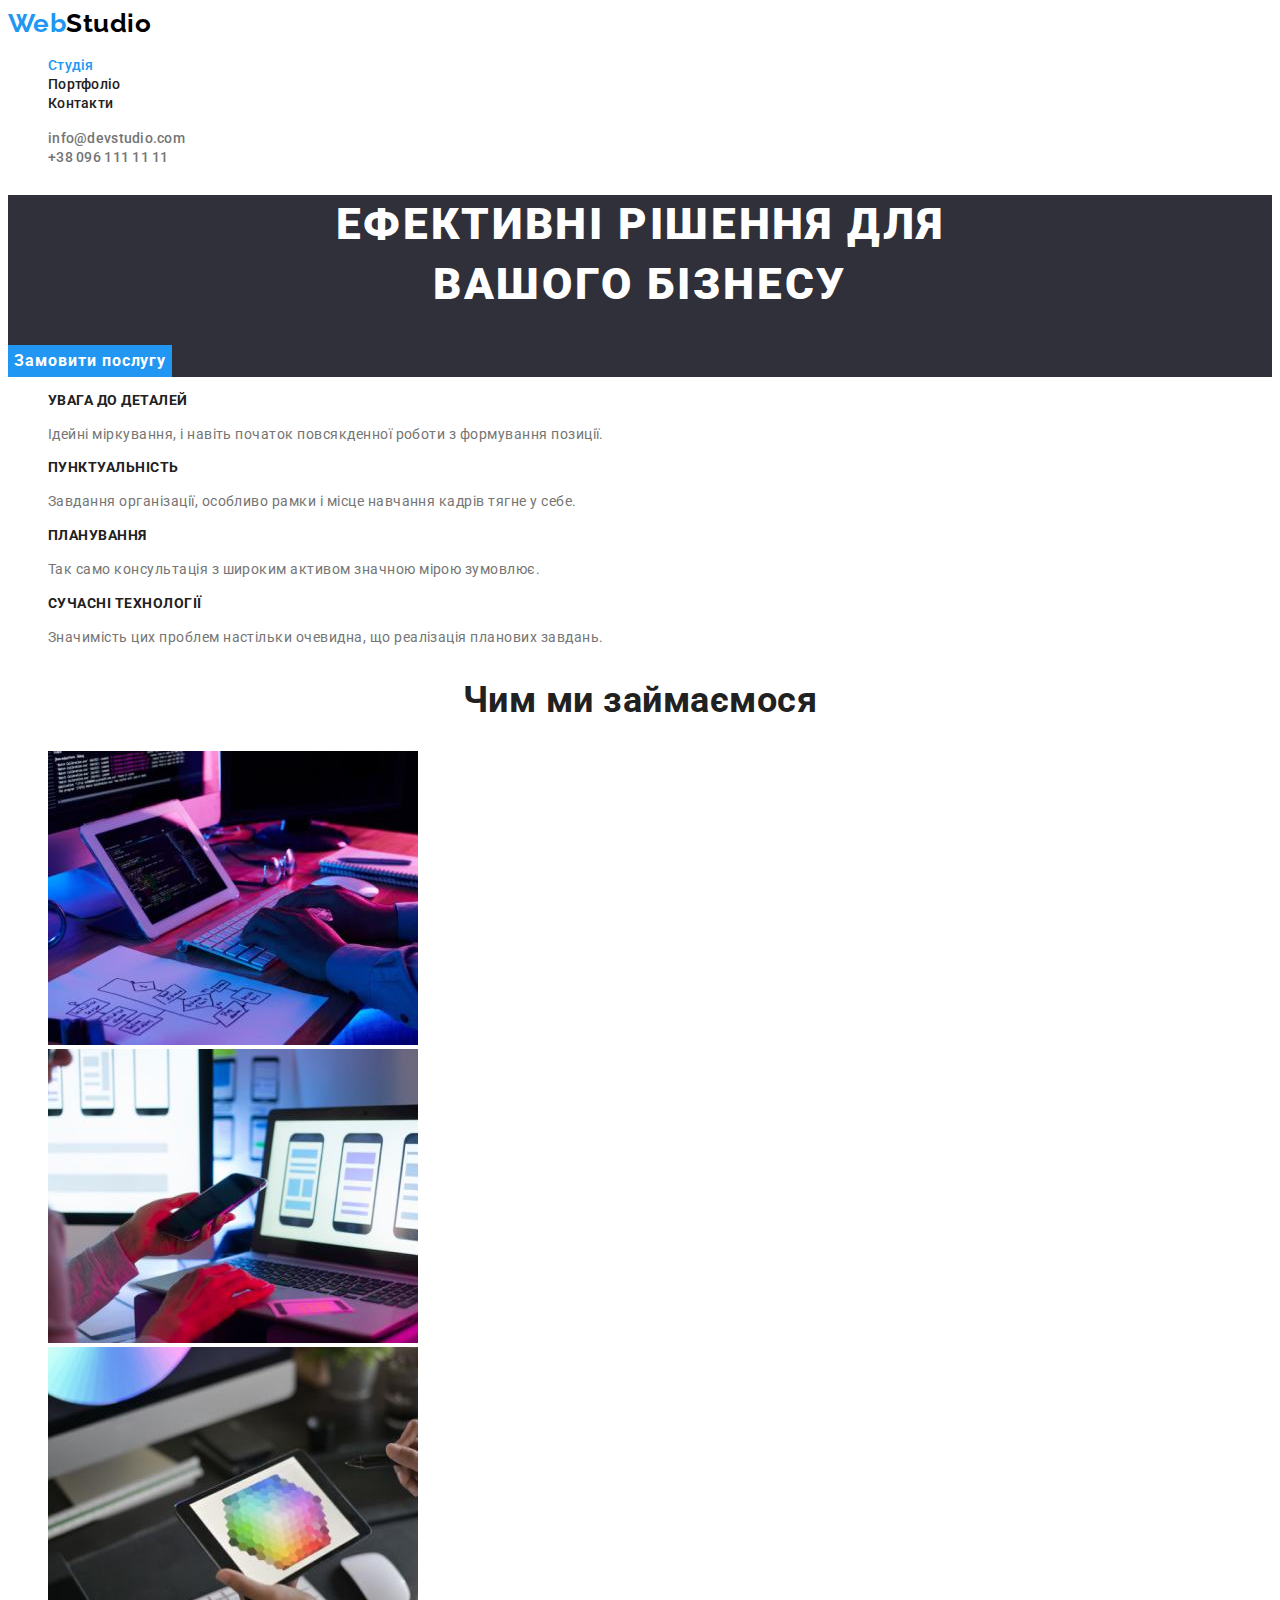
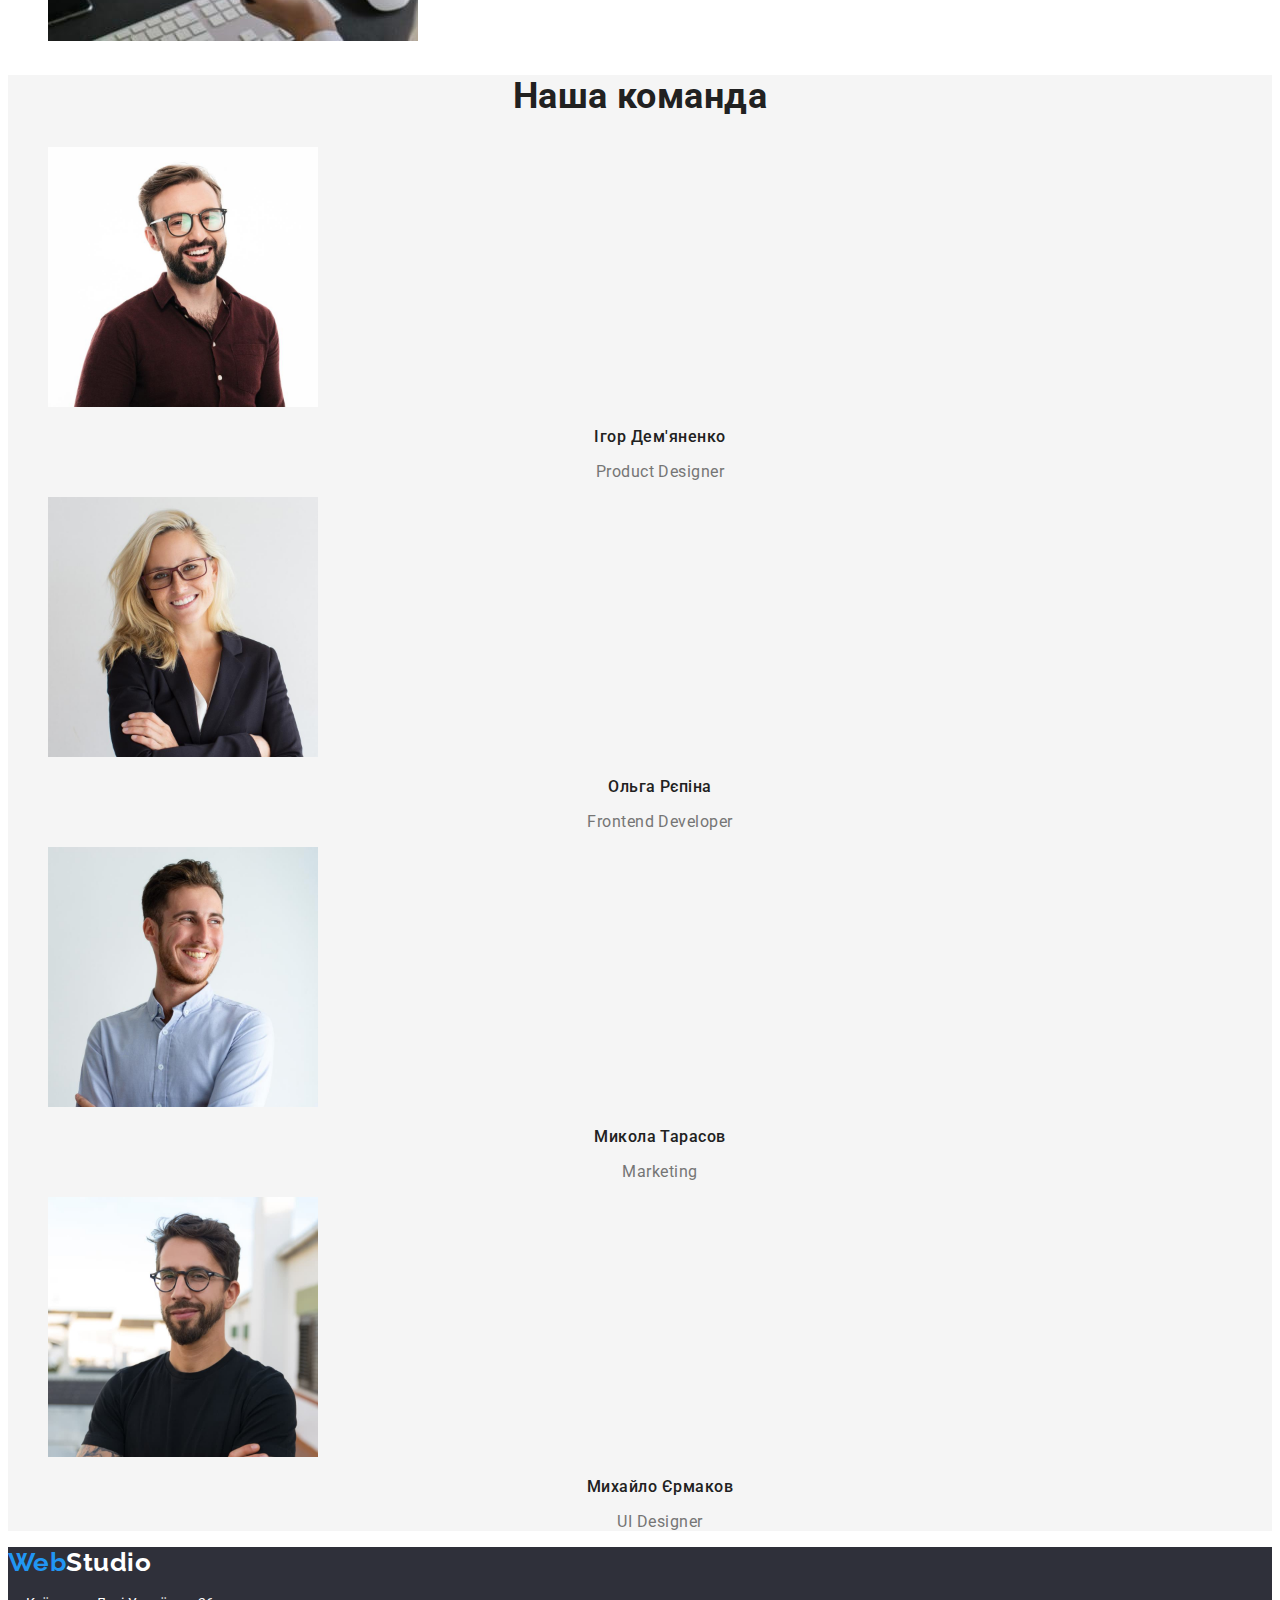
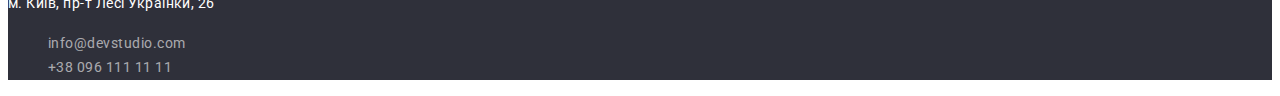
<file: index.html>
<!DOCTYPE html>
<html lang="uk">
  <head>
    <meta charset="UTF-8" />
    <meta http-equiv="X-UA-Compatible" content="IE=edge" />
    <meta name="viewport" content="width=device-width, initial-scale=1.0" />
    <title>Студія</title>
    <link rel="stylesheet" href="./css/styles.css" />
    <link rel="preconnect" href="https://fonts.googleapis.com" />
    <link rel="preconnect" href="https://fonts.gstatic.com" crossorigin />
    <link
      href="https://fonts.googleapis.com/css2?family=Raleway:wght@700&family=Roboto:wght@400;500;700;900&display=swap"
      rel="stylesheet"
    />
  </head>
  <body>
    <!--header-->
    <header class="header">
      <!--main navigation-->
      <nav>
        <a class="logo-header" lang="en" href="index.html">
          <span class="logo-part">Web</span>Studio</a
        >

        <ul class="site-nav list">
          <li><a class="link current" href="#">Студія</a></li>

          <li>
            <a class="link" href="./portfolio.html">Портфоліо</a>
          </li>
          <li><a class="link" href="#">Контакти</a></li>
        </ul>
      </nav>
      <ul class="contacts list">
        <li>
          <a class="link" lang="en" href="mailto:info@devstudio.com"
            >info@devstudio.com</a
          >
        </li>
        <li><a class="link" href="tel:+380961111111">+38 096 111 11 11</a></li>
      </ul>
    </header>

    <!--section Hero, для майбутнього оформлення великого чорного квадрата-->
    <main>
      <section class="hero">
        <h1 class="hero-title">
          ефективні рішення для <br />
          вашого бізнесу
        </h1>
        <button type="button" class="primary-button">Замовити послугу</button>
      </section>

      <!--section 1-->
      <section>
        <h2 hidden class="section-title">Особливості</h2>
        <ul class="list">
          <li>
            <h3 class="section-subtitle">увага до деталей</h3>
            <p class="feature">
              Ідейні міркування, і навіть початок повсякденної роботи з
              формування позиції.
            </p>
          </li>
          <li>
            <h3 class="section-subtitle">пунктуальність</h3>
            <p class="feature">
              Завдання організації, особливо рамки і місце навчання кадрів тягне
              у себе.
            </p>
          </li>

          <li>
            <h3 class="section-subtitle">планування</h3>
            <p class="feature">
              Так само консультація з широким активом значною мірою зумовлює.
            </p>
          </li>

          <li>
            <h3 class="section-subtitle">сучасні технології</h3>
            <p class="feature">
              Значимість цих проблем настільки очевидна, що реалізація планових
              завдань.
            </p>
          </li>
        </ul>
      </section>

      <!--section 2 -->
      <section>
        <h2 class="section-title">Чим ми займаємося</h2>
        <ul class="list">
          <li>
            <img
              src="./images/img-1.jpg"
              alt="Десктопні додатки"
              width="370"
              height="294"
            />
          </li>
          <li>
            <img
              src="./images/img-2.jpg"
              alt="Мобільні додатки"
              width="370"
              height="294"
            />
          </li>
          <li>
            <img
              src="./images/img-3.jpg"
              alt="Дизайнерські рішення"
              width="370"
              height="294"
            />
          </li>
        </ul>
      </section>

      <!--section 3-->
      <section class="our-team">
        <h2 class="section-title">Наша команда</h2>
        <ul class="list">
          <li>
            <img
              src="./images/igor-demianenko.jpg"
              alt="Ігор Дем'яненко"
              width="270"
              height="260"
            />
            <h3 class="section-subtitle name">ігор дем'яненко</h3>
            <p lang="en" class="job-title">Product Designer</p>
          </li>

          <li>
            <img
              src="./images/olga-riepina.jpg"
              alt="Ольга Рєпіна"
              width="270"
              height="260"
            />
            <h3 class="section-subtitle name">ольга рєпіна</h3>
            <p lang="en" class="job-title">Frontend Developer</p>
          </li>

          <li>
            <img
              src="./images/mykola-tarasov.jpg"
              alt="Микола Тарасов"
              width="270"
              height="260"
            />
            <h3 class="section-subtitle name">микола тарасов</h3>
            <p lang="en" class="job-title">Marketing</p>
          </li>

          <li>
            <img
              src="./images/mykhailo-iermakov.jpg"
              alt="Михайло Єрмаков"
              width="270"
              height="260"
            />
            <h3 class="section-subtitle name">михайло єрмаков</h3>
            <p lang="en" class="job-title">UI Designer</p>
          </li>
        </ul>
      </section>
    </main>
    <!--footer-->
    <footer class="footer">
      <a class="logo-footer" lang="en" href="index.html">
        <span class="logo-part">Web</span>Studio</a
      >
      <address>
        <p class="physical-address">м. Київ, пр-т Лесі Українки, 26</p>
        <ul class="list">
          <li>
            <a href="mailto:info@devstudio.com" class="footer-contact"
              >info@devstudio.com</a
            >
          </li>
          <li>
            <a href="tel:+380961111111" class="footer-contact"
              >+38 096 111 11 11</a
            >
          </li>
        </ul>
      </address>
    </footer>
  </body>
</html>
</file>
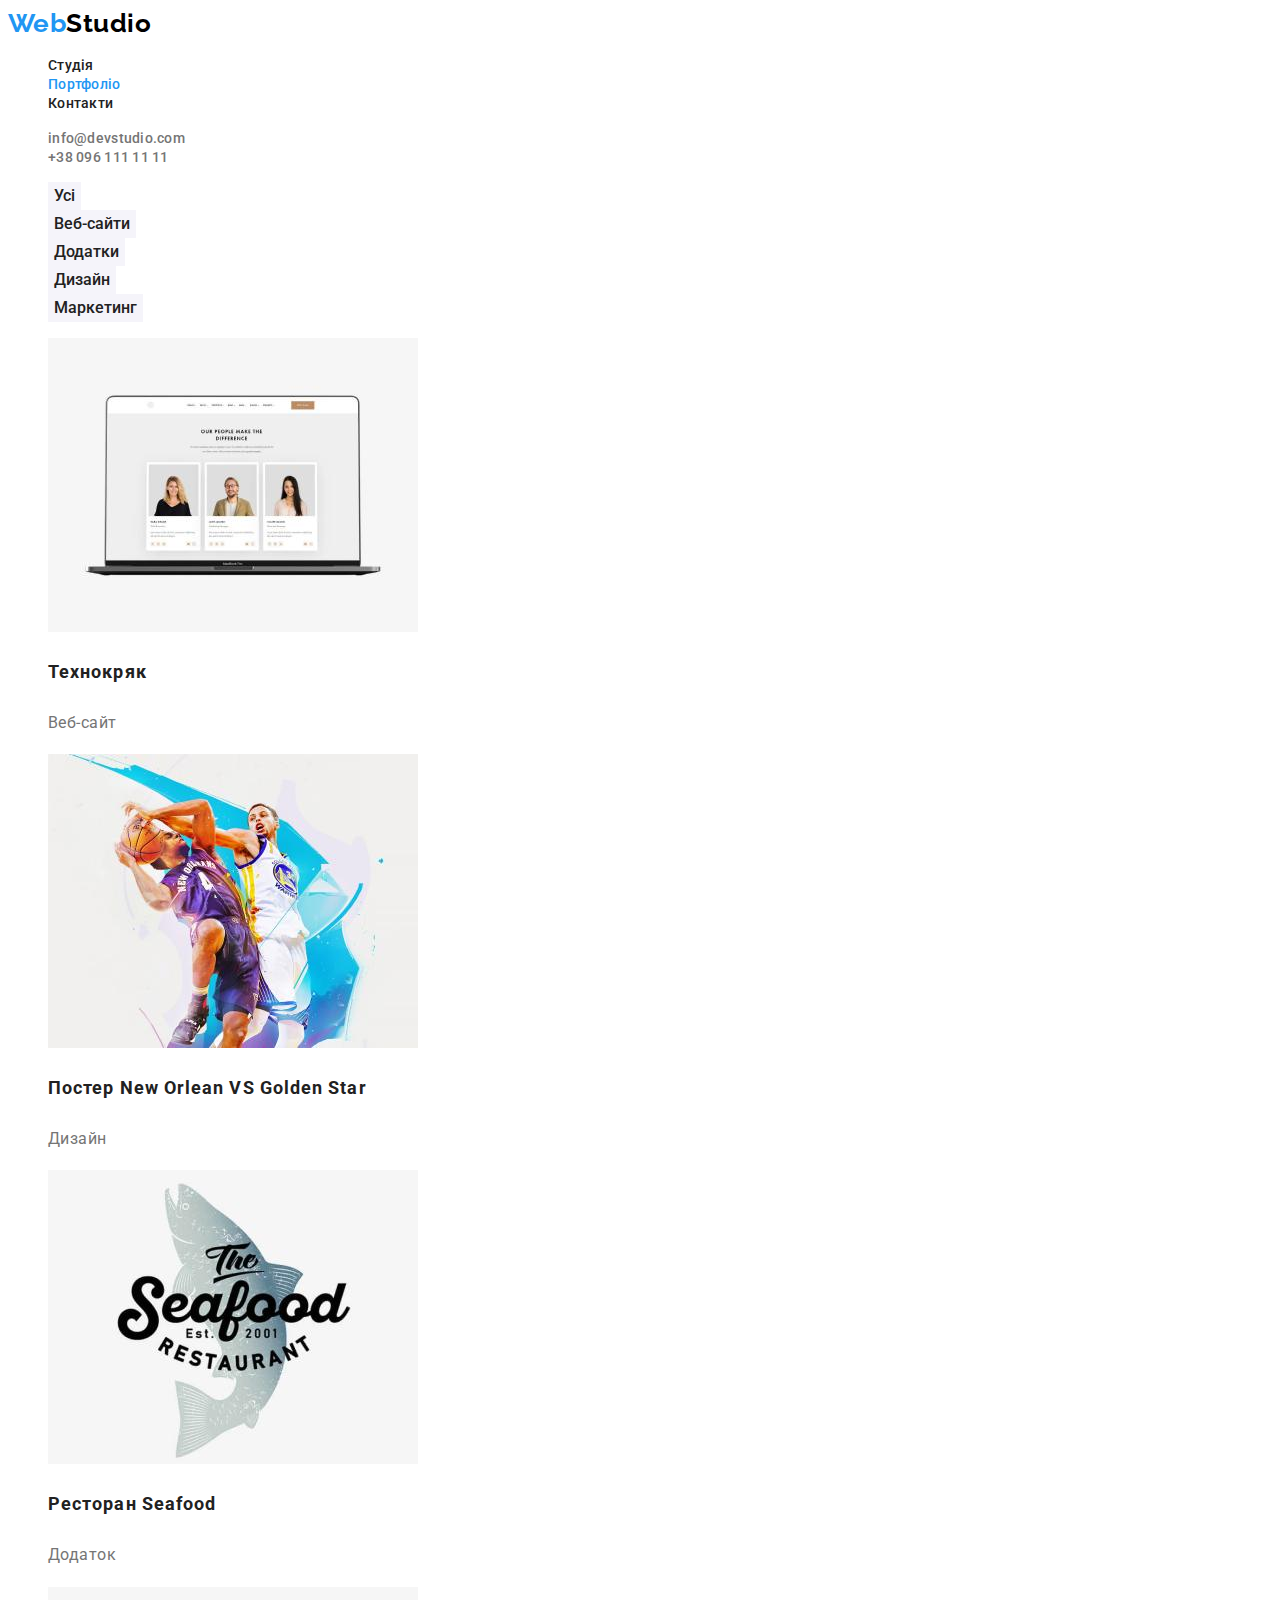
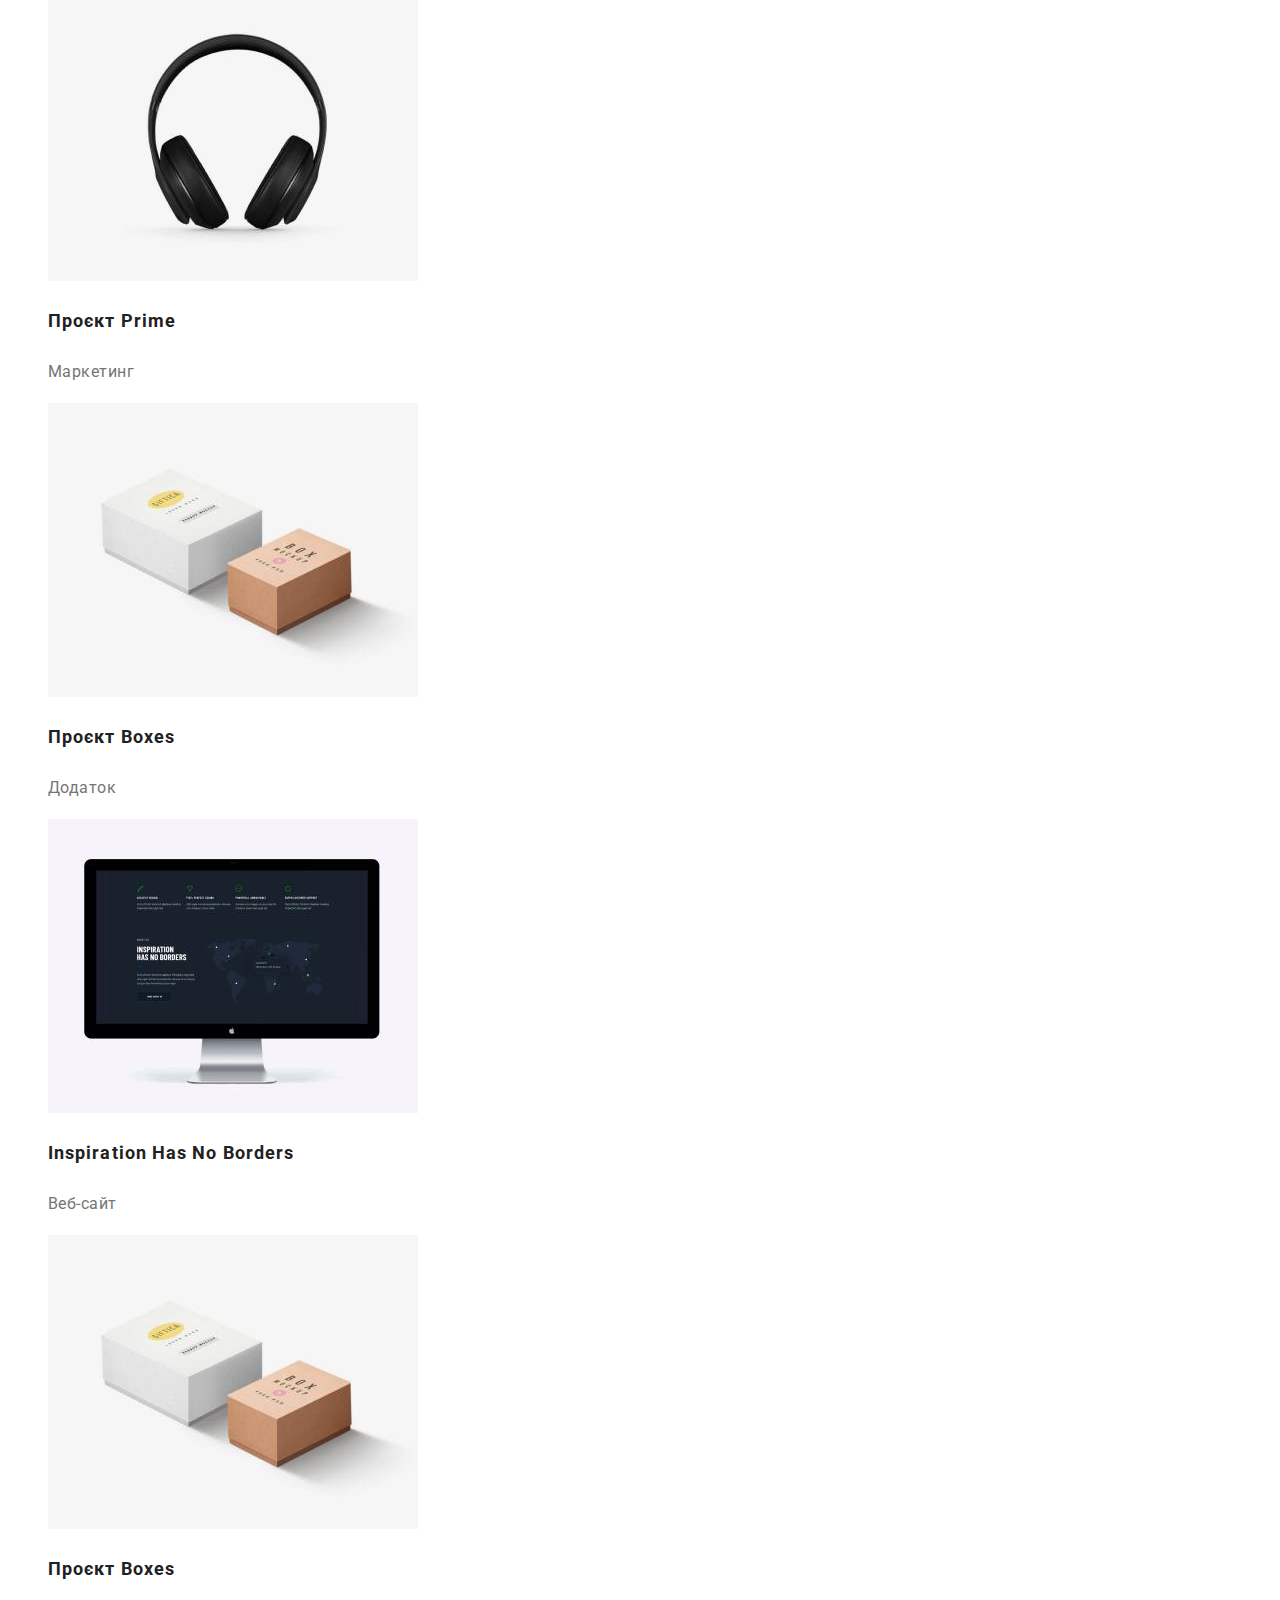
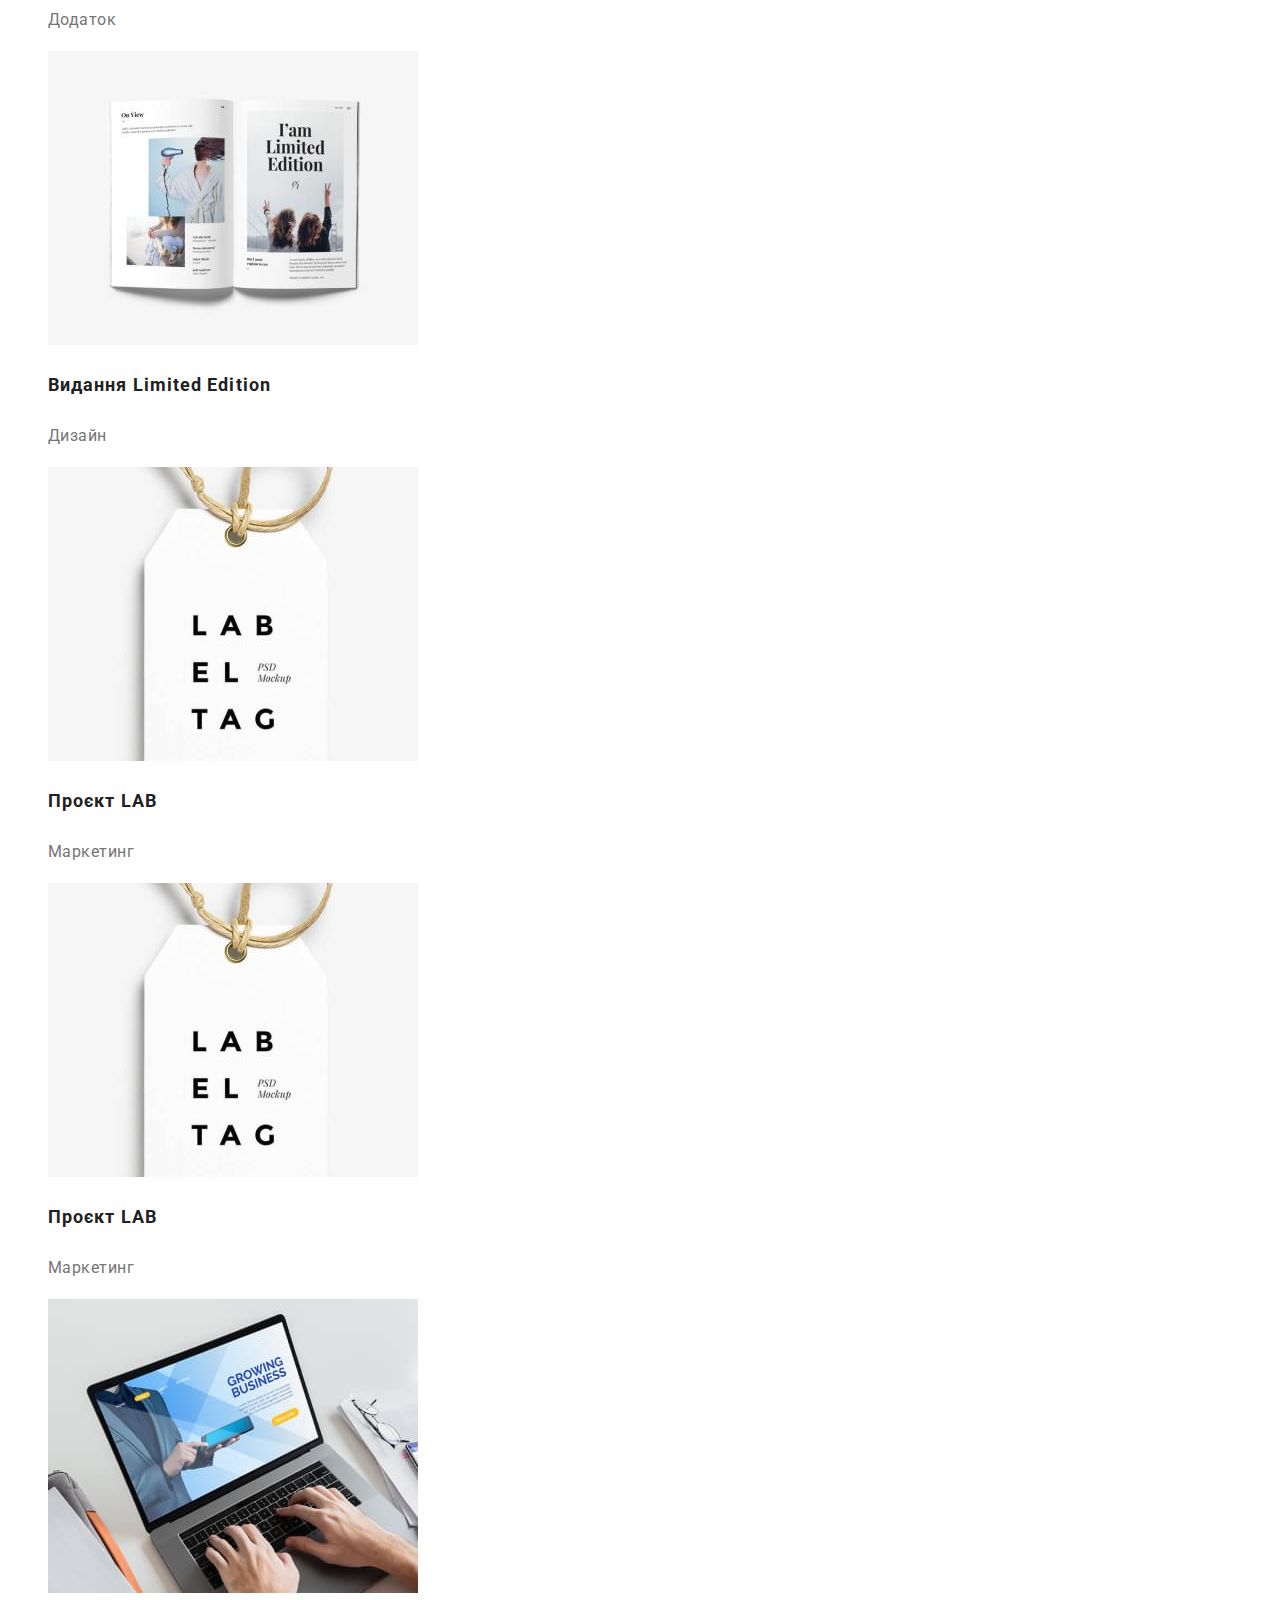
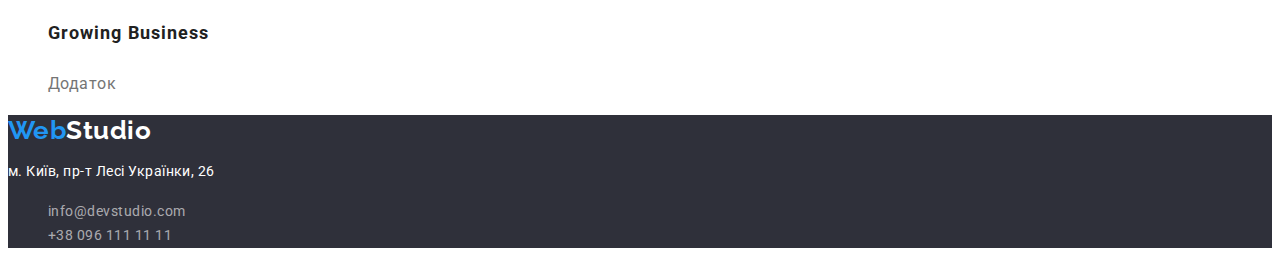
<file: portfolio.html>
<!DOCTYPE html>
<html lang="uk">
  <head>
    <meta charset="UTF-8" />
    <meta http-equiv="X-UA-Compatible" content="IE=edge" />
    <meta name="viewport" content="width=device-width, initial-scale=1.0" />
    <title>Document</title>
    <link rel="stylesheet" href="./css/styles.css" />
    <link rel="preconnect" href="https://fonts.googleapis.com" />
    <link rel="preconnect" href="https://fonts.gstatic.com" crossorigin />
    <link
      href="https://fonts.googleapis.com/css2?family=Raleway:wght@700&family=Roboto:wght@400;500;700;900&display=swap"
      rel="stylesheet"
    />
  </head>
  <body>
    <!--header-->
    <header class="header">
      <!--main navigation-->
      <nav>
        <a class="logo-header" lang="en" href="index.html">
          <span class="logo-part">Web</span>Studio</a
        >

        <ul class="site-nav list">
          <li><a class="link" href="./index.html">Студія</a></li>

          <li>
            <a class="link current" href="./portfolio.html" target="_blank"
              >Портфоліо</a
            >
          </li>
          <li><a class="link" href="#">Контакти</a></li>
        </ul>
      </nav>
      <ul class="contacts list">
        <li>
          <a class="link" lang="en" href="mailto:info@devstudio.com"
            >info@devstudio.com</a
          >
        </li>
        <li><a class="link" href="tel:+380961111111">+38 096 111 11 11</a></li>
      </ul>
    </header>

    <!--main-->
    <main>
      <!--section 1 проєкти-->
      <section>
        <h1 hidden>Наші проєкти</h1>
        <!--фільтри-->
        <ul class="secondary list">
          <li><button type="button" class="secondary-button">Усі</button></li>
          <li>
            <button type="button" class="secondary-button">Веб-сайти</button>
          </li>
          <li>
            <button type="button" class="secondary-button">Додатки</button>
          </li>
          <li>
            <button type="button" class="secondary-button">Дизайн</button>
          </li>
          <li>
            <button type="button" class="secondary-button">Маркетинг</button>
          </li>
        </ul>
        <!--список проєктів-->
        <ul class="list">
          <li>
            <a href="#">
              <img
                src="./images/technokriak.jpg"
                alt="Фотограії членів команди з описом"
                width="370"
                height="294"
              />
              <h3 class="section-subtitle portfolio">технокряк</h3>
              <p class="product">Веб-сайт</p>
            </a>
          </li>

          <li>
            <a href="#">
              <img
                src="./images/poster-new-orlean.jpg"
                alt="Гравець команди Нью-Орлеан та гравець команди Голден Стар"
                width="370"
                height="294"
              />
              <h3 class="section-subtitle portfolio">
                постер new orlean
                <span class="transform-except">vs</span> golden star
              </h3>
              <p class="product">Дизайн</p>
            </a>
          </li>

          <li>
            <a href="#">
              <img
                src="./images/seafood-restaurant.jpg"
                alt="Логотип ресторану Сіфуд на фоні риби"
                width="370"
                height="294"
              />
              <h3 class="section-subtitle portfolio">Ресторан Seafood</h3>
              <p class="product">Додаток</p>
            </a>
          </li>

          <li>
            <a href="#">
              <img
                src="./images/prime-project.jpg"
                alt="Чорна гарнітура"
                width="370"
                height="294"
              />
              <h3 class="section-subtitle portfolio">Проєкт Prime</h3>
              <p class="product">Маркетинг</p>
            </a>
          </li>

          <li>
            <a href="#">
              <img
                src="./images/boxes-project.jpg"
                alt="Біла та коричнева коробки"
                width="370"
                height="294"
              />
              <h3 class="section-subtitle portfolio">Проєкт Boxes</h3>
              <p class="product">Додаток</p>
            </a>
          </li>

          <li>
            <a href="#">
              <img
                src="./images/imagination.jpg"
                alt="Монітор Мак"
                width="370"
                height="294"
              />
              <h3 lang="en" class="section-subtitle portfolio">
                Inspiration has no Borders
              </h3>
              <p class="product">Веб-сайт</p>
            </a>
          </li>

          <li>
            <a href="#">
              <img
                src="./images/boxes-project.jpg"
                alt="Біла та коричнева коробки"
                width="370"
                height="294"
              />
              <h3 class="section-subtitle portfolio">Проєкт Boxes</h3>
              <p class="product">Додаток</p>
            </a>
          </li>

          <li>
            <a href="#">
              <img
                src="./images/limited-edition.jpg"
                alt="Сторінки розгорнутого журналу"
                width="370"
                height="294"
              />
              <h3 class="section-subtitle portfolio">
                Видання Limited Edition
              </h3>
              <p class="product">Дизайн</p>
            </a>
          </li>

          <li>
            <a href="#">
              <img
                src="./images/lab-project.jpg"
                alt="Чорно-біла етикетка"
                width="370"
                height="294"
              />
              <h3 class="section-subtitle portfolio">
                Проєкт <span class="transform-except">LAB</span>
              </h3>
              <p class="product">Маркетинг</p>
            </a>
          </li>

          <li>
            <a href="#">
              <img
                src="./images/lab-project.jpg"
                alt="Чорно-біла етикетка"
                width="370"
                height="294"
              />
              <h3 class="section-subtitle portfolio">Проєкт LAB</h3>
              <p class="product">Маркетинг</p>
            </a>
          </li>

          <li>
            <a href="#">
              <img
                src="./images/growing-business.jpg"
                alt="Дві руки друкують на клавіатурі ноутбука"
                width="370"
                height="294"
              />
              <h3 lang="en" class="section-subtitle portfolio">
                Growing Business
              </h3>
              <p class="product">Додаток</p>
            </a>
          </li>
        </ul>
      </section>
    </main>

    <!--footer-->
    <footer class="footer">
      <a class="logo-footer" lang="en" href="index.html">
        <span class="logo-part">Web</span>Studio</a
      >
      <address>
        <p class="physical-address">м. Київ, пр-т Лесі Українки, 26</p>
        <ul class="list">
          <li>
            <a href="mailto:info@devstudio.com" class="footer-contact"
              >info@devstudio.com</a
            >
          </li>
          <li>
            <a href="tel:+380961111111" class="footer-contact"
              >+38 096 111 11 11</a
            >
          </li>
        </ul>
      </address>
    </footer>
  </body>
</html>
</file>
<file: css/styles.css>
:root {
  --primary-text-color: #757575;
  --section-title-color: #212121;
  --accent-color: #2196f3;
  --component-active-color: #188ce8;
  --primary-button-color: #ffffff;
  --secondary-button-background-color: #f5f4fa;
  --secondary-background-color: #f5f5f5;
  --logo-color: #000000;
  --hero-background-color: #2f303a;
  --footer-contact-background: rgba(255, 255, 255, 0.6);
}

body {
  color: var(--primary-text-color);
  background-color: var(--primary-button-color);
  font-family: "Roboto", sans-serif;
  letter-spacing: 0.03em;
}

[href] {
  text-decoration: none;
}

/* стилі шапки  */

.logo-header {
  color: var(--logo-color);
  font-family: "Raleway", sans-serif;
  font-weight: 700;
  font-size: 26px;
  line-height: 1.19;
  text-align: left;
}

.logo-part {
  color: var(--accent-color);
  font-family: "Raleway", sans-serif;
  font-weight: 700;
  font-size: 26px;
  line-height: 1.19;
  text-align: left;
}

.list {
  list-style: none;
}

.site-nav .link {
  color: var(--section-title-color);
  font-weight: 500;
  font-size: 14px;
  line-height: 1.14;
  letter-spacing: 0.02em;
}

.site-nav .link:hover,
.site-nav .link:focus {
  color: var(--accent-color);
}

.site-nav .link.current {
  color: var(--accent-color);
}

.contacts .link {
  color: var(--primary-text-color);
  font-weight: 500;
  font-size: 14px;
  line-height: 1.14;
  letter-spacing: 0.02em;
}

.contacts .link:hover,
.contacts .link:focus {
  color: var(--accent-color);
}
/* головна частина */

/* герой */
.hero {
  background-color: var(--hero-background-color);
}

.hero-title {
  color: var(--primary-button-color);
  font-weight: 900;
  font-size: 44px;
  line-height: 1.36;
  letter-spacing: 0.06em;
  text-align: center;
  text-transform: uppercase;
}

.button {
  font-family: "Roboto", sans-serif;
  cursor: pointer;
}

/* секція 1 */

.section-title {
  color: var(--section-title-color);
  font-weight: 700;
  font-size: 36px;
  line-height: 1.17;
  text-align: center;
}

.section-subtitle {
  color: var(--section-title-color);
  font-size: 14px;
  line-height: 1.14;
  text-transform: uppercase;
}

.section-subtitle.name {
  font-weight: 500;
  font-size: 16px;
  line-height: 1.19;
  text-transform: capitalize;
  text-align: center;
}

.primary-button {
  color: var(--primary-button-color);
  background-color: var(--accent-color);
  font-family: "Roboto", sans-serif;
  font-weight: 700;
  font-size: 16px;
  line-height: 1.88;
  letter-spacing: 0.06em;
  text-align: center;
  border: none;
  cursor: pointer;
}

.primary-button:hover,
.primary-button:focus {
  background-color: var(--component-active-color);
}

/* секція 2 */

.feature {
  font-size: 14px;
  line-height: 1.7;
}

/* секція 3 */
.our-team {
  background-color: var(--secondary-background-color);
}

.job-title {
  font-size: 16px;
  list-style: 1.19;
  text-align: center;
}

/* футер */
.footer {
  background-color: var(--hero-background-color);
}

.logo-footer {
  color: var(--primary-button-color);
  font-family: "Raleway", sans-serif;
  font-weight: 700;
  font-size: 26px;
  line-height: 1.19;
  text-align: left;
}

.footer {
  background-color: var(--hero-background-color);
}

.physical-address {
  color: var(--primary-button-color);
  font-style: normal;
  font-size: 14px;
  line-height: 1.71;
  text-align: left;
}

.footer-contact {
  color: var(--footer-contact-background);
  font-style: normal;
  font-size: 14px;
  line-height: 1.71;
  text-align: left;
}

.footer-contact:hover,
.footer-contact:focus {
  color: var(--accent-color);
}

/* портфоліо */

/* головна частина */
/* секція 1 */

.secondary-button {
  color: var(--section-title-color);
  background-color: var(--secondary-button-background-color);
  font-family: "Roboto", sans-serif;
  font-weight: 500;
  font-size: 16px;
  line-height: 1.63;
  text-align: center;
  border: none;
  cursor: pointer;
}

.secondary-button:hover,
.secondary-button:focus {
  color: var(--primary-button-color);
  background-color: var(--accent-color);
}

.section-subtitle.portfolio {
  font-size: 18px;
  line-height: 2;
  letter-spacing: 0.06em;
  text-transform: capitalize;
}

.transform-except {
  text-transform: uppercase;
}

.product {
  color: var(--primary-text-color);
  font-size: 16px;
  line-height: 1.88;
}

/* футер */

.footer-item {
  color: var(--footer-contact-background);
  font-weight: 400;
  font-size: 1.71;
}
</file>
